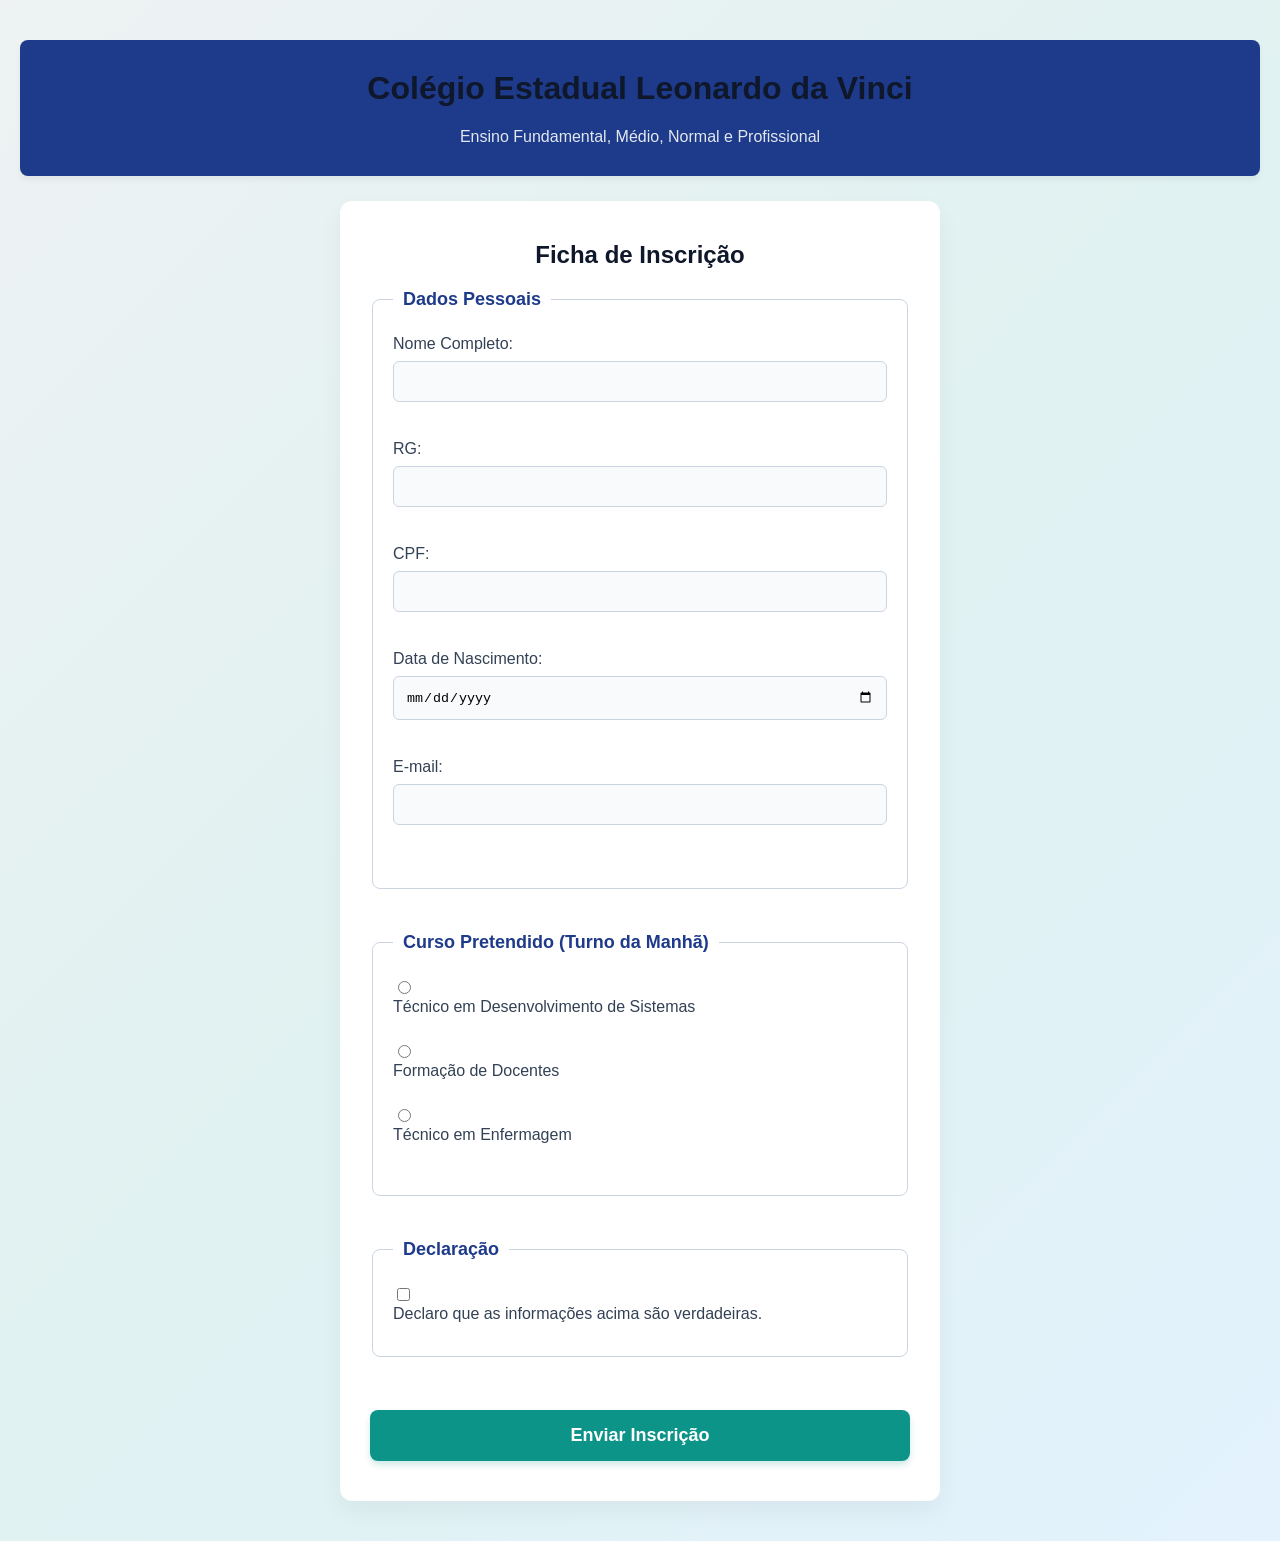
<file: index.html>
<!DOCTYPE html>
<html lang='pt-BR'>

<head>
    <meta charset='UTF-8'>
    <meta name='viewport' content='width=device-width, initial-scale=1.0'>
    <link rel='stylesheet' href='formulario.css'>
    <title>Ficha de Inscrição</title>
</head>

<body>
    <header>
        <h1>Colégio Estadual Leonardo da Vinci</h1>
        <p>Ensino Fundamental, Médio, Normal e Profissional</p>
    </header>

    <main>
        <h2>Ficha de Inscrição</h2>

        <form action='#' method='POST'>
           <!-- O código inicia um formulário HTML que envia os dados digitados para a própria página atual 
             (action='#'). O envio é feito de forma oculta e segura através do método POST (method='POST'), 
             ideal para proteger dados sensíveis. -->

            <!-- Seção de Dados Pessoais -->
            <fieldset>
                <legend>Dados Pessoais</legend>

                <label for='nome'>Nome Completo:</label>
                <input type='text' id='nome' name='nome' required><br><br>

                <label for='rg'>RG:</label>
                <input type='text' id='rg' name='rg'><br><br>

                <label for='cpf'>CPF:</label>
                <input type='text' id='cpf' name='cpf'><br><br>

                <label for='nascimento'>Data de Nascimento:</label>
                <input type='date' id='nascimento' name='nascimento'><br><br>

                <label for="email">E-mail:</label>
                <input type="email" id="email" name="email"><br><br>
            </fieldset>

            <br>

            <!-- Seção de Escolha do Curso -->
            <fieldset>
                <legend>Curso Pretendido (Turno da Manhã)</legend>

                <input type="radio" id="sistemas" name="curso" value="desenvolvimento">
                <label for="sistemas">Técnico em Desenvolvimento de Sistemas</label><br>

                <input type="radio" id="docentes" name="curso" value="docentes">
                <label for="docentes">Formação de Docentes</label><br>

                <!-- Nova linha adicionada para o curso de Enfermagem -->
                <input type="radio" id="enfermagem" name="curso" value="enfermagem">
                <label for="enfermagem">Técnico em Enfermagem</label><br>
            </fieldset>

            <br>

            <!-- Termo de Compromisso e Envio -->
            <fieldset>
                <legend>Declaração</legend>
                <input type="checkbox" id="declaracao" name="declaracao" required>
                <label for="declaracao">Declaro que as informações acima são verdadeiras.</label>
            </fieldset>

            <br>

            <button type="submit">Enviar Inscrição</button>

        </form>
    </main>

</body>

</html>
</file>
<file: formulario.css>
/* Configuração Geral e Plano de Fundo da Página */
body {
    font-family: "Montserrat", sans-serif;
    background: linear-gradient(135deg, #eef2f3 0%, #e0f2f1 50%, #e3f2fd 100%);
    margin: 0;
    padding: 40px 20px;
    color: #2c3e50;
    min-height: 100vh;
    box-sizing: border-box;
}

/* Garante que o cálculo de tamanho (largura/altura) inclua bordas e preenchimentos em todos os elementos */
*,
*:before,
*:after {
    box-sizing: border-box;
}

/* Cabeçalho Superior da Escola (Faixa Azul) */
header {
    background-color: #1e3a8a;
    color: #ffffff;
    padding: 30px 20px;
    text-align: center;
    border-radius: 8px;
    margin-bottom: 25px;
    box-shadow: 0 4px 6px rgba(0, 0, 0, 0.05);
}

/* Texto de Subtítulo dentro do Cabeçalho */
header p {
    color: #e2e8f0;
    margin: 5px 0 0 0;
}

/* Bloco Central Branco que Envolve o Formulário */
main {
    max-width: 600px;
    margin: 0 auto;
    background-color: #ffffff;
    padding: 40px 30px;
    border-radius: 12px;
    box-shadow: 0 10px 25px rgba(0, 0, 0, 0.05);
}

/* Títulos Principais e Secundários do Formulário */
h1,
h2 {
    margin-top: 0;
    text-align: center;
    color: #0f172a;
}

/* Caixas de Agrupamento de Campos (Ex: Dados Pessoais) */
fieldset {
    border: 1px solid #cbd5e1;
    border-radius: 8px;
    padding: 25px 20px;
    margin-bottom: 25px;
}

/* Texto de Título da Caixa de Agrupamento (Fica sobre a linha) */
legend {
    font-weight: bold;
    font-size: 18px;
    padding: 0 10px;
    color: #1e3a8a;
}

/* Etiquetas de Texto que Nomeiam os Campos (Ex: Nome, E-mail) */
label {
    display: block;
    margin-bottom: 8px;
    font-weight: 500;
    color: #334155;
}

/* CORREÇÃO: Faz o texto dos cursos e da declaração ficar ao lado do marcador, sem pular linha */
.radio-group label,
.checkbox-group label {
    display: inline;
    margin-bottom: 0;
    cursor: pointer;
}

/* Campos de Entrada de Texto, Data e E-mail */
input[type="text"],
input[type="date"],
input[type="email"] {
    width: 100%;
    padding: 12px;
    margin-bottom: 20px;
    border: 1px solid #cbd5e1;
    border-radius: 6px;
    background-color: #f8fafc;
    transition: all 0.3s ease;
}

/* Efeito Visual quando o Usuário Clica para Digitar nos Campos */
input[type="text"]:focus, /* Os [] seleciona apenas os inputs que são do tipo texto */
input[type="date"]:focus, /* E o focus é uma pseudo-classe no CSS que detecta quando um elemento está ativo ou selecionado */
input[type="email"]:focus {
    outline: none;
    border-color: #0d9488;
    background-color: #ffffff;
    box-shadow: 0 0 0 3px rgba(13, 148, 136, 0.15);
}

/* Alinhamento dos Grupos de Opções (Bolinhas e Caixas de Seleção) */
.radio-group,
.checkbox-group {
    display: flex;
    align-items: center;
    margin-bottom: 12px;
}

/* Estilização das Bolinhas de Escolha e Quadradinhos de Seleção */
input[type="radio"],
input[type="checkbox"] {
    margin-right: 10px;
    cursor: pointer;
    accent-color: #0d9488;
}

/* Botão Principal de Enviar o Formulário */
button {
    display: block;
    width: 100%;
    padding: 15px;
    background-color: #0d9488;
    color: white;
    font-size: 18px;
    font-weight: bold;
    border: none;
    border-radius: 8px;
    cursor: pointer;
    margin-top: 10px;
    box-shadow: 0 4px 6px rgba(13, 148, 136, 0.2);
    transition: all 0.3s ease;
}

/* Efeito de Animação quando o Mouse Passa por Cima do Botão */
button:hover {
    background-color: #0f766e;
    box-shadow: 0 6px 12px rgba(15, 118, 110, 0.3);
    transform: translateY(-1px);
}

/* Efeito de Clique Pressionado no Botão (Simula o Botão Afundando) */
button:active {
    transform: translateY(1px);
}
</file>
